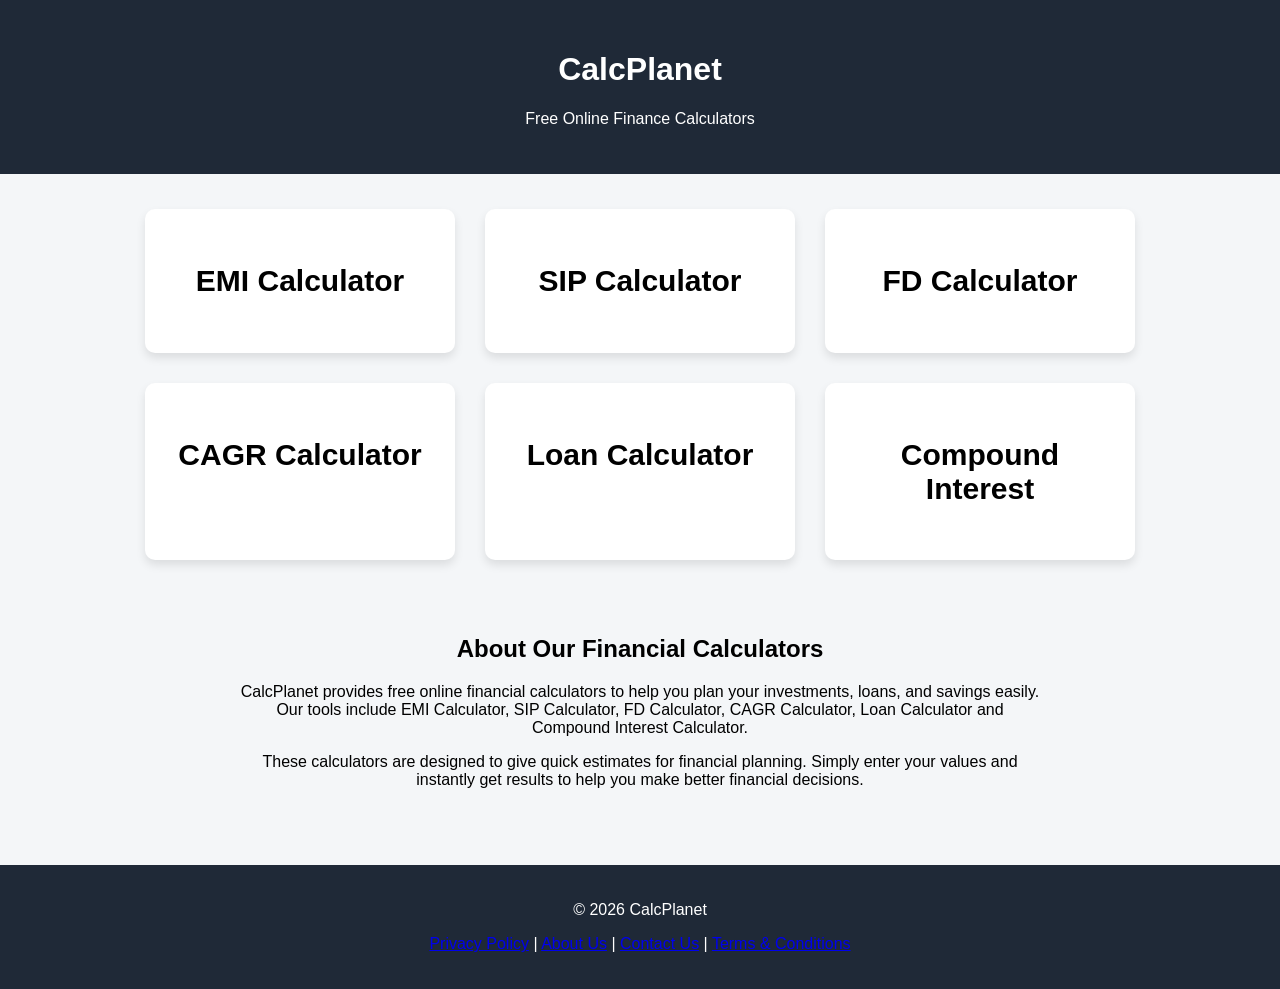
<file: index.html>
<!DOCTYPE html>
<html>
<head>

<title>CalcPlanet - Free Online Calculators</title>

<meta name="description" content="Free online calculators including EMI, SIP, FD, CAGR, Loan and Compound Interest calculators.">

<meta name="viewport" content="width=device-width, initial-scale=1.0">

<link rel="stylesheet" href="style.css">

<script async src="https://pagead2.googlesyndication.com/pagead/js/adsbygoogle.js?client=ca-pub-1151136723962593"
crossorigin="anonymous"></script>

</head>

<body>

<header>
<h1>CalcPlanet</h1>
<p>Free Online Finance Calculators</p>
</header>

<div class="container">

<a href="emi-calculator.html" class="card">
<h2>EMI Calculator</h2>
</a>

<a href="sip-calculator.html" class="card">
<h2>SIP Calculator</h2>
</a>

<a href="fd-calculator.html" class="card">
<h2>FD Calculator</h2>
</a>

<a href="cagr-calculator.html" class="card">
<h2>CAGR Calculator</h2>
</a>

<a href="loan-calculator.html" class="card">
<h2>Loan Calculator</h2>
</a>

<a href="compound-interest.html" class="card">
<h2>Compound Interest</h2>
</a>

</div>

<section style="max-width:800px;margin:auto;padding:20px;text-align:center;">
<h2>About Our Financial Calculators</h2>

<p>
CalcPlanet provides free online financial calculators to help you plan your investments,
loans, and savings easily. Our tools include EMI Calculator, SIP Calculator,
FD Calculator, CAGR Calculator, Loan Calculator and Compound Interest Calculator.
</p>

<p>
These calculators are designed to give quick estimates for financial planning.
Simply enter your values and instantly get results to help you make better
financial decisions.
</p>
</section>

<footer style="text-align:center;padding:20px;">

<p>© 2026 CalcPlanet</p>

<p>
<a href="privacy-policy.html">Privacy Policy</a> |
<a href="about.html">About Us</a> |
<a href="contact.html">Contact Us</a> |
<a href="terms.html">Terms & Conditions</a>
</p>

</footer>

</body>
</html>
</file>
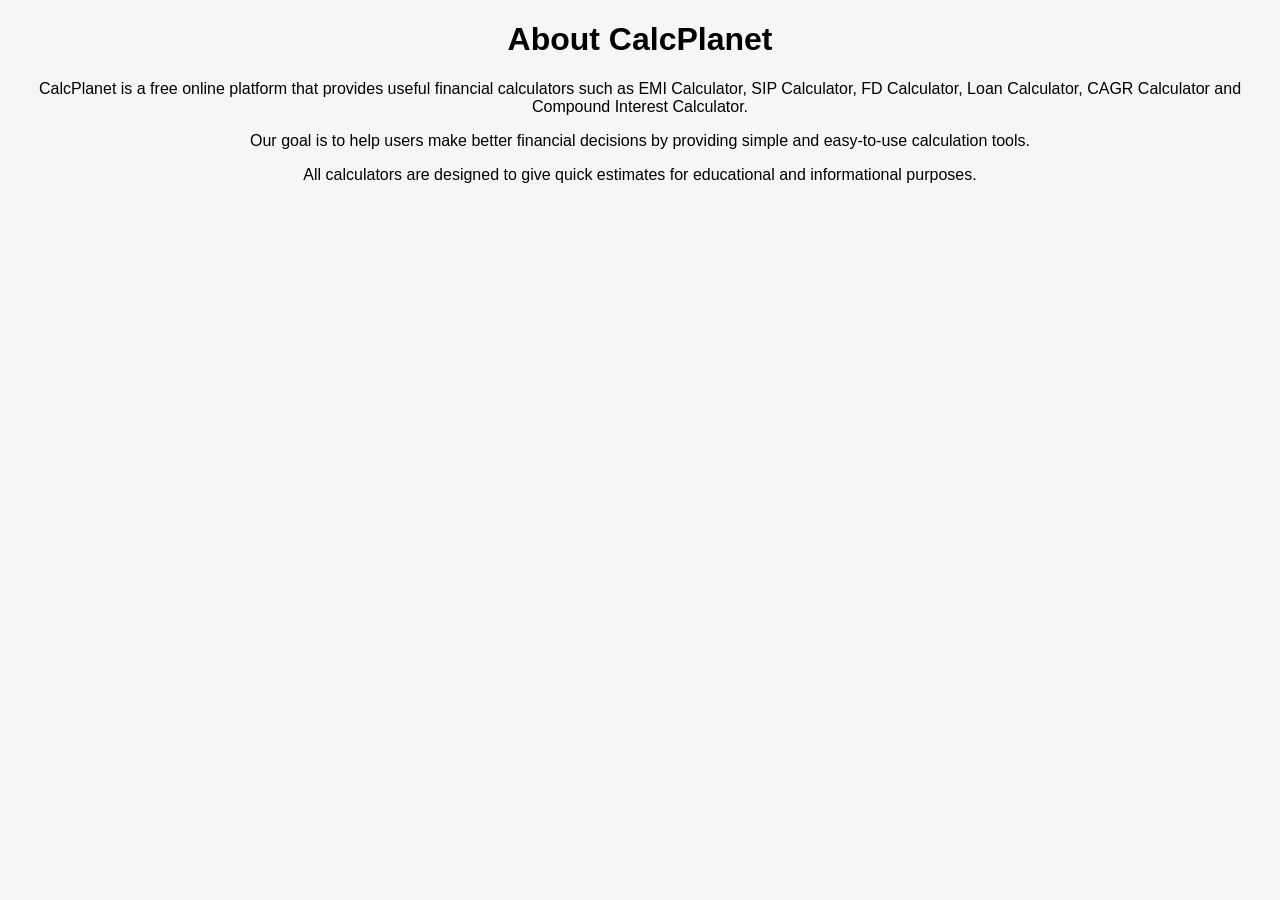
<file: about.html>
<!DOCTYPE html>
<html>
<head>
<title>About Us - CalcPlanet</title>
<meta name="viewport" content="width=device-width, initial-scale=1.0">
<link rel="stylesheet" href="style.css">
</head>

<body>

<h1>About CalcPlanet</h1>

<p>CalcPlanet is a free online platform that provides useful financial calculators such as EMI Calculator, SIP Calculator, FD Calculator, Loan Calculator, CAGR Calculator and Compound Interest Calculator.</p>

<p>Our goal is to help users make better financial decisions by providing simple and easy-to-use calculation tools.</p>

<p>All calculators are designed to give quick estimates for educational and informational purposes.</p>

</body>
</html>
</file>
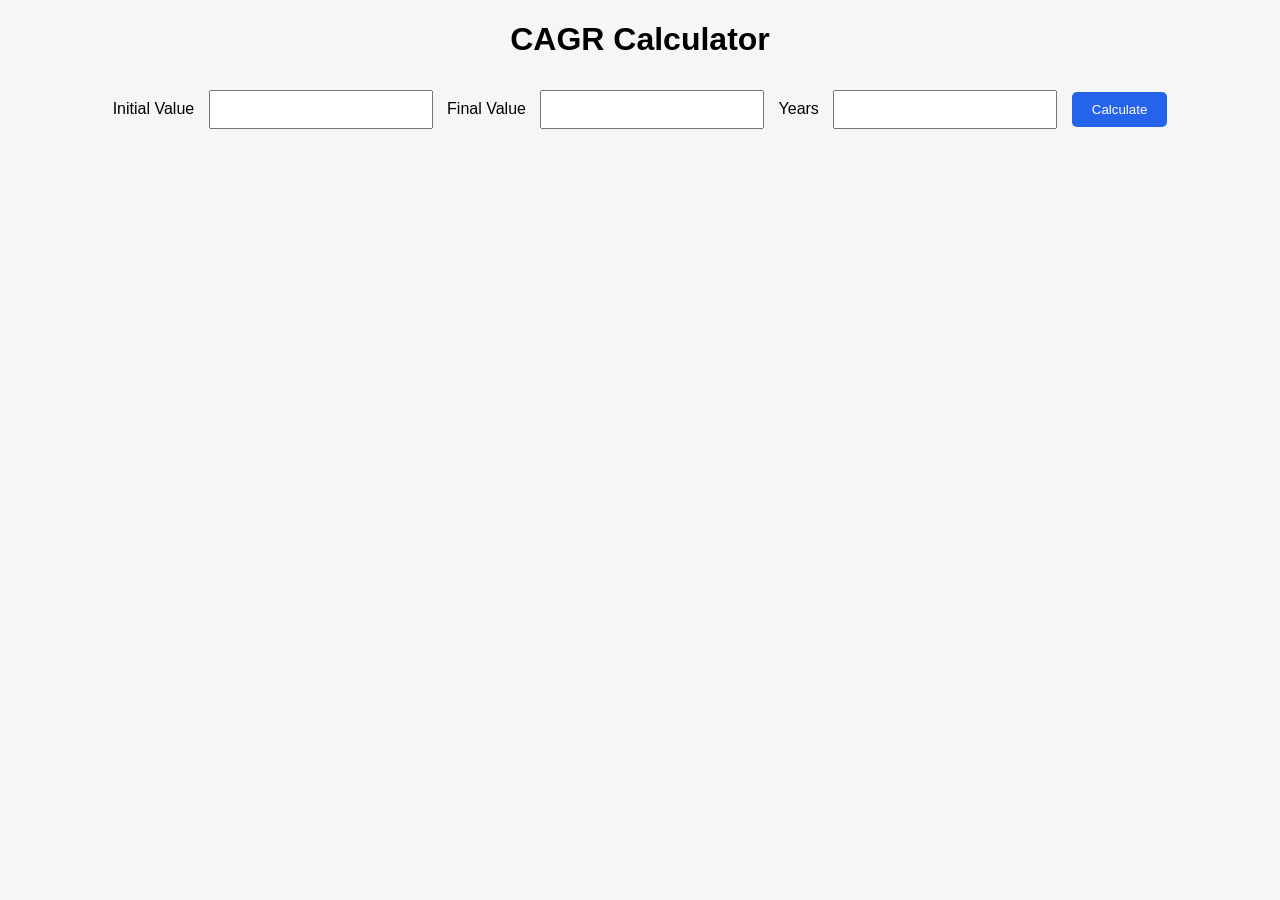
<file: cagr-calculator.html>
<!DOCTYPE html>
<html>
<head>
<title>CAGR Calculator</title>
<link rel="stylesheet" href="style.css">
</head>

<body>

<h1>CAGR Calculator</h1>

Initial Value
<input type="number" id="initial">

Final Value
<input type="number" id="final">

Years
<input type="number" id="years">

<button onclick="calculateCAGR()">Calculate</button>

<p id="cagrResult"></p>

<script src="script.js"></script>

</body>
</html>
</file>
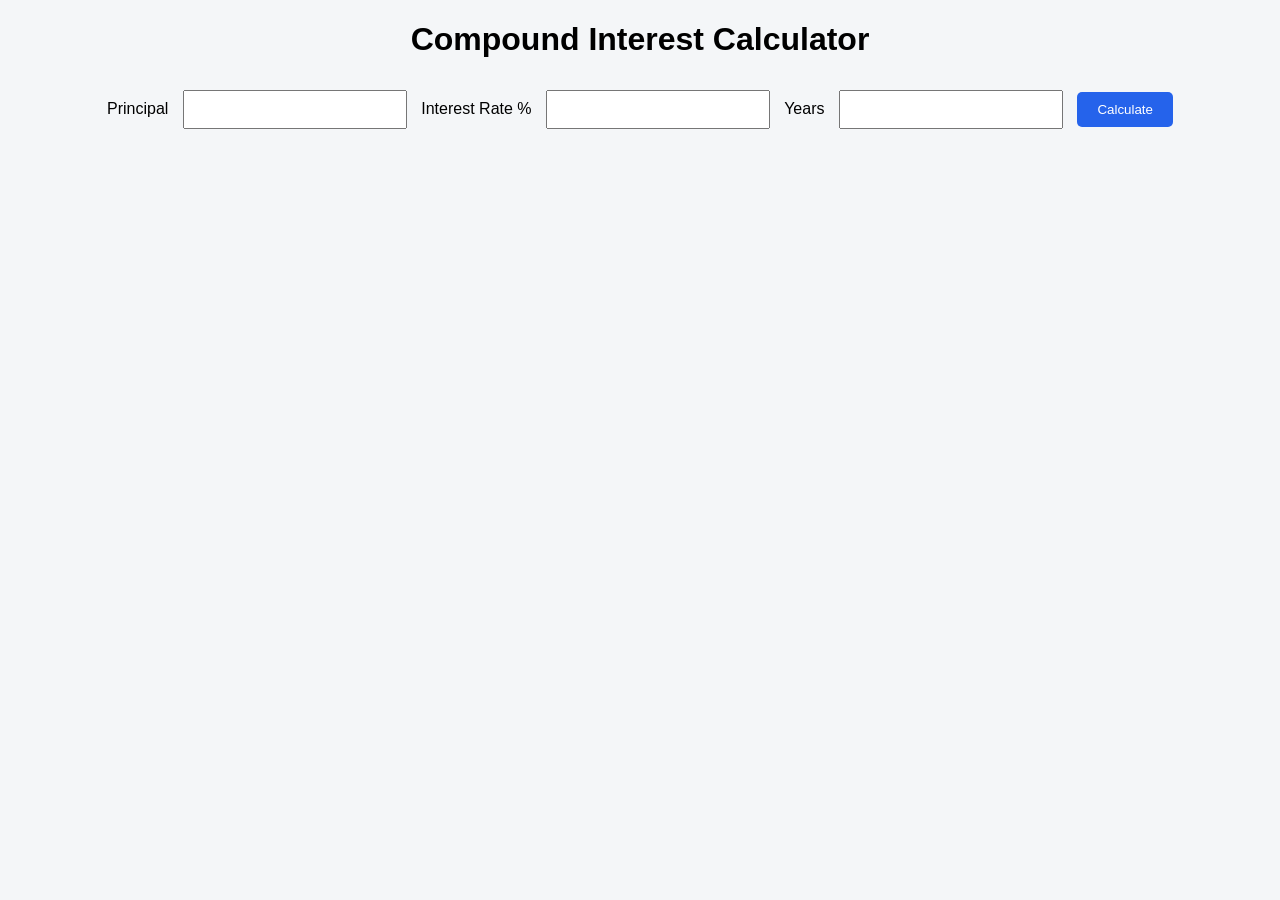
<file: compound-interest.html>
<!DOCTYPE html>
<html>
<head>
<title>Compound Interest Calculator</title>
<link rel="stylesheet" href="style.css">
</head>

<body>

<h1>Compound Interest Calculator</h1>

Principal
<input type="number" id="cpPrincipal">

Interest Rate %
<input type="number" id="cpRate">

Years
<input type="number" id="cpTime">

<button onclick="calculateCompound()">Calculate</button>

<p id="compoundResult"></p>

<script src="script.js"></script>

</body>
</html>
</file>
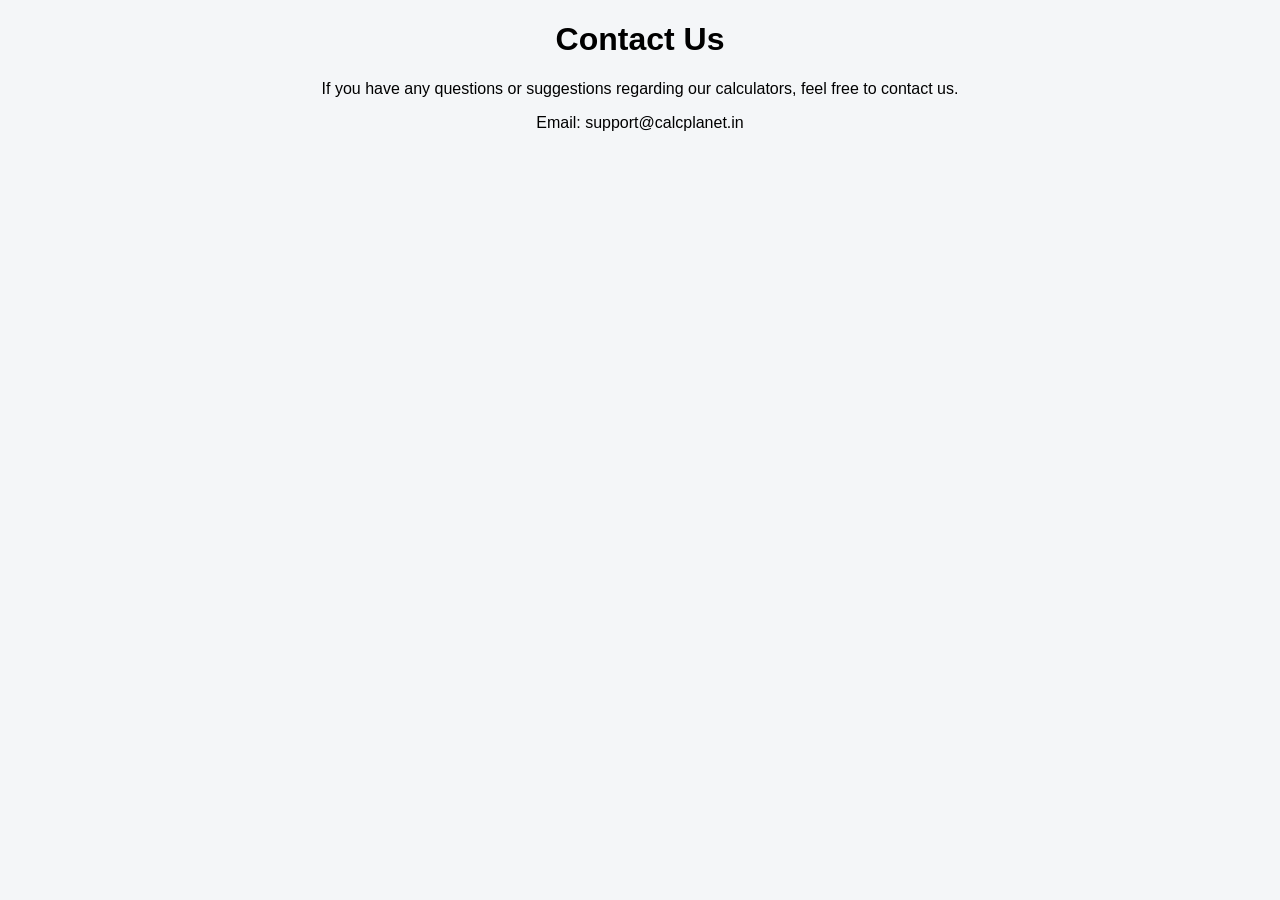
<file: contact.html>
<!DOCTYPE html>
<html>
<head>
<title>Contact Us - CalcPlanet</title>
<meta name="viewport" content="width=device-width, initial-scale=1.0">
<link rel="stylesheet" href="style.css">
</head>

<body>

<h1>Contact Us</h1>

<p>If you have any questions or suggestions regarding our calculators, feel free to contact us.</p>

<p>Email: support@calcplanet.in</p>

</body>
</html>
</file>
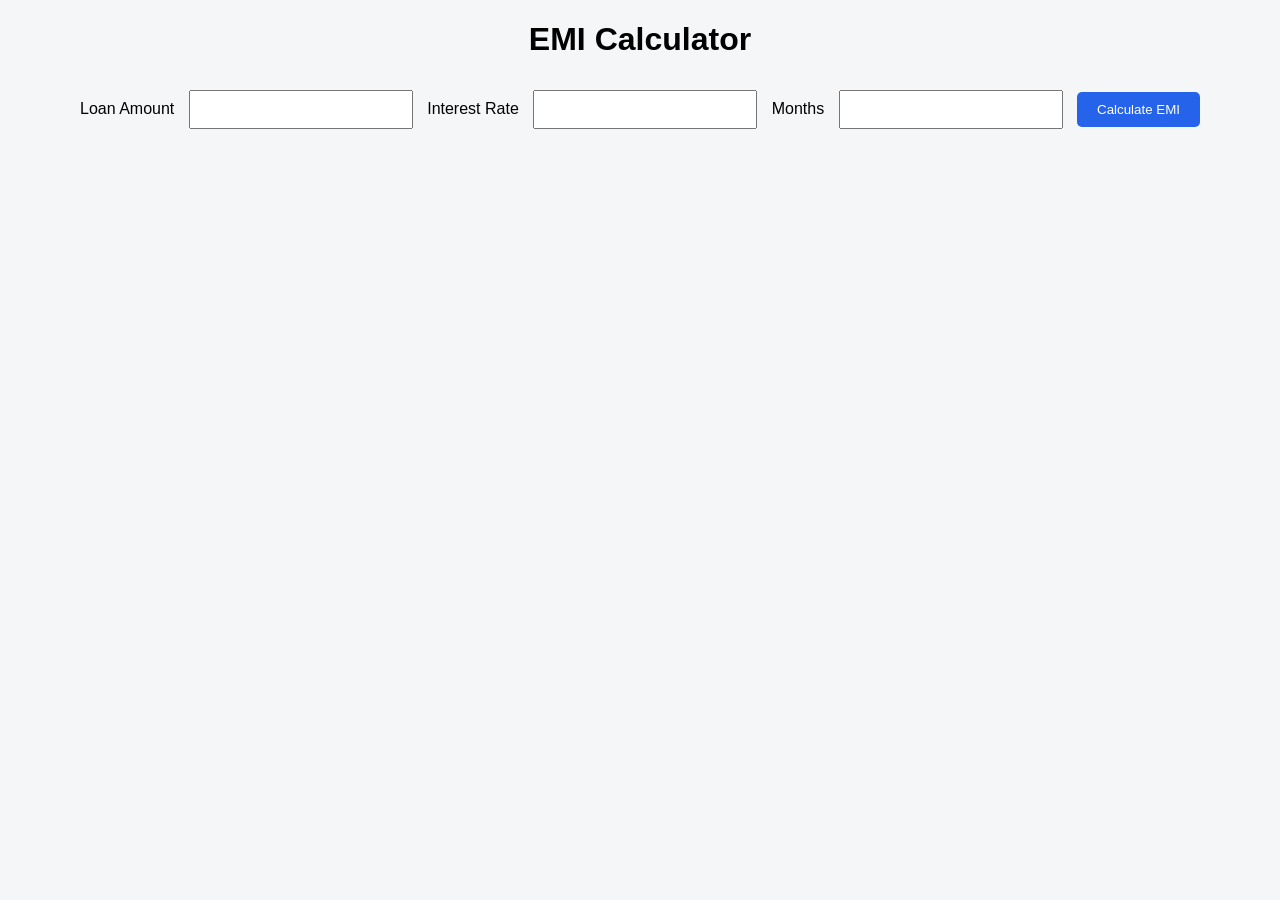
<file: emi-calculator.html>
<!DOCTYPE html>
<html>
<head>
<title>EMI Calculator</title>
<link rel="stylesheet" href="style.css">
</head>

<body>

<h1>EMI Calculator</h1>

Loan Amount
<input type="number" id="loan">

Interest Rate
<input type="number" id="rate">

Months
<input type="number" id="months">

<button onclick="calculateEMI()">Calculate EMI</button>

<p id="emiResult"></p>

<script src="script.js"></script>

</body>
</html>
</file>
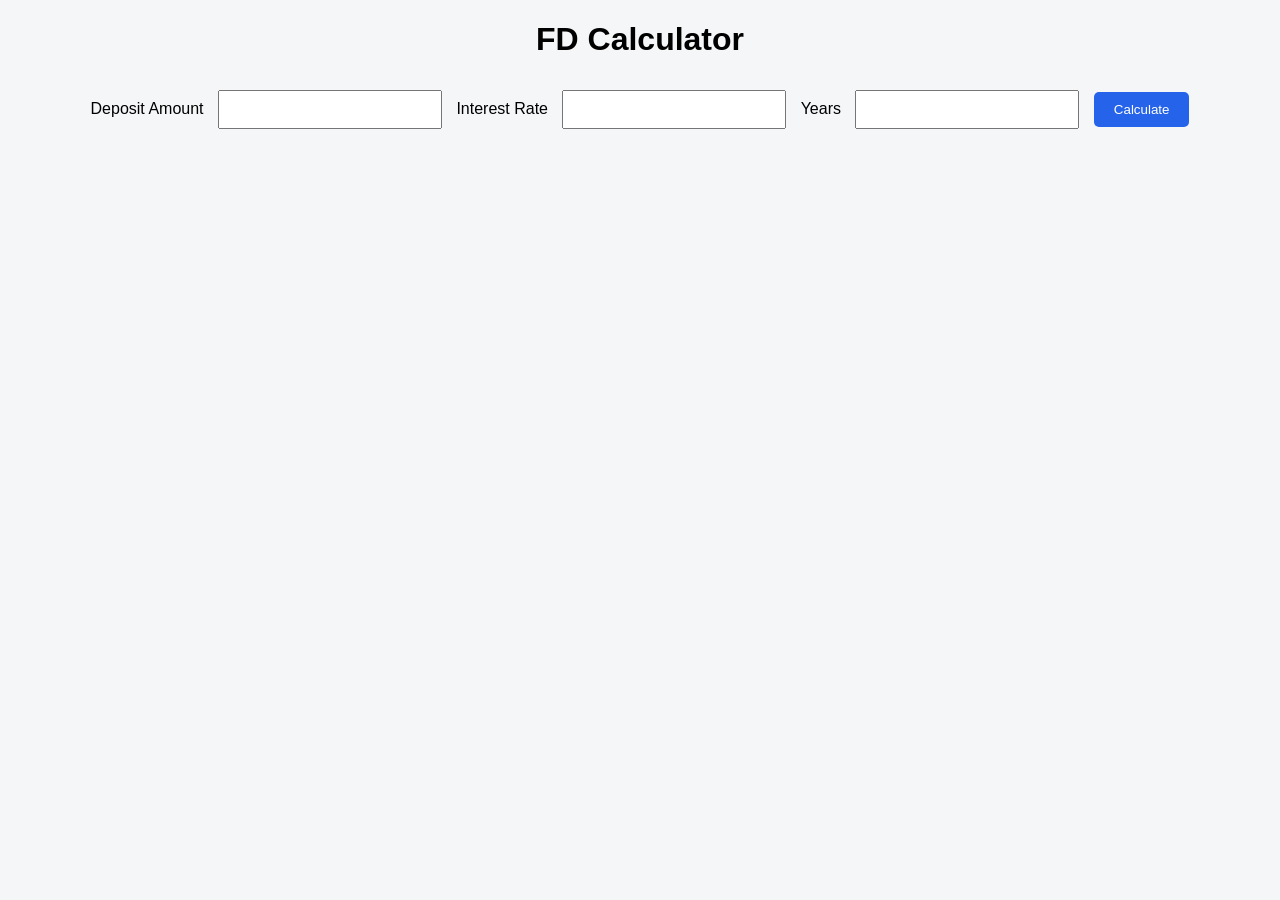
<file: fd-calculator.html>
<!DOCTYPE html>
<html>
<head>
<title>FD Calculator</title>
<link rel="stylesheet" href="style.css">
</head>

<body>

<h1>FD Calculator</h1>

Deposit Amount
<input type="number" id="fdAmount">

Interest Rate
<input type="number" id="fdRate">

Years
<input type="number" id="fdYears">

<button onclick="calculateFD()">Calculate</button>

<p id="fdResult"></p>

<script src="script.js"></script>

</body>
</html>
</file>
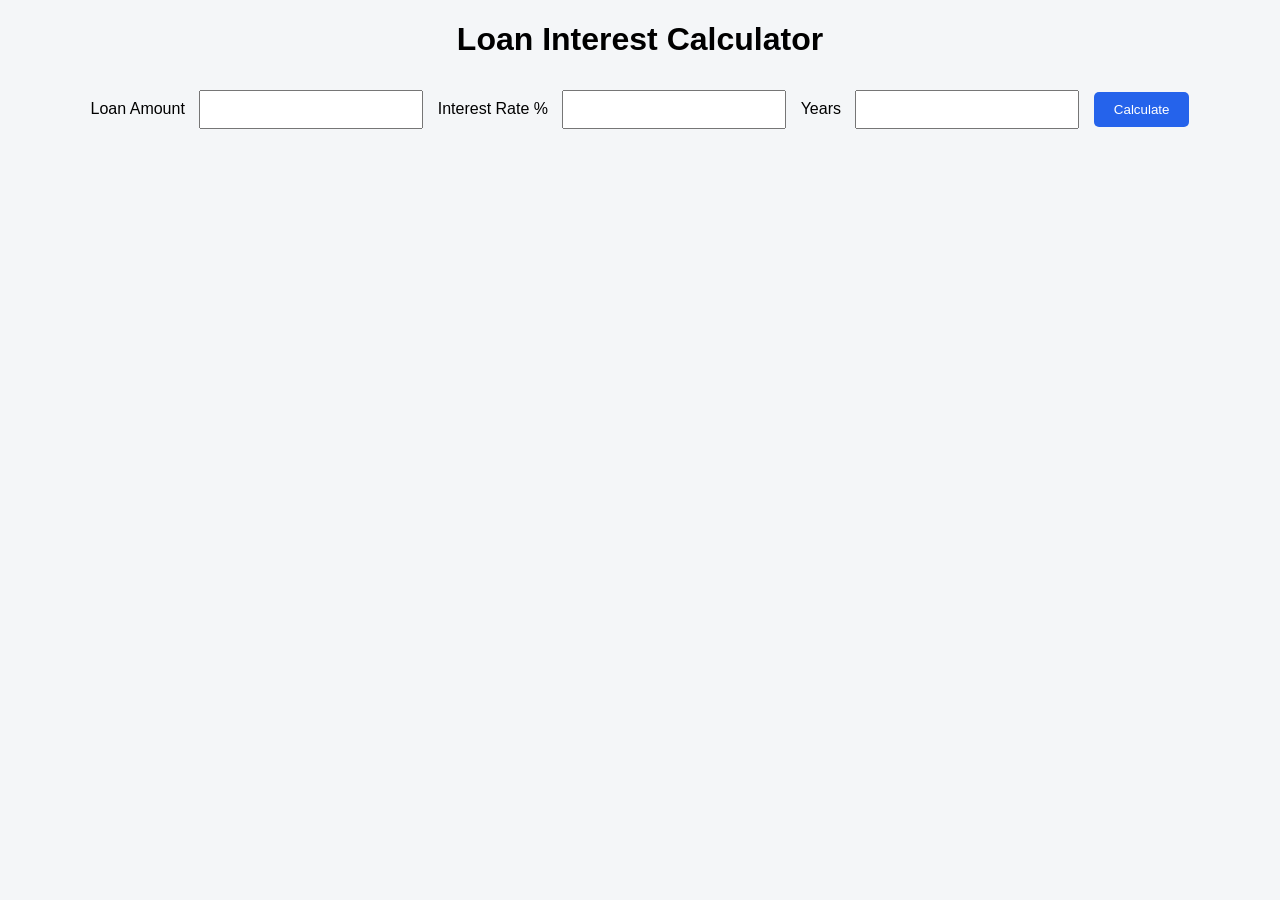
<file: loan-calculator.html>
<!DOCTYPE html>
<html>
<head>
<title>Loan Interest Calculator</title>
<link rel="stylesheet" href="style.css">
</head>

<body>

<h1>Loan Interest Calculator</h1>

Loan Amount
<input type="number" id="principal">

Interest Rate %
<input type="number" id="loanRate">

Years
<input type="number" id="loanYears">

<button onclick="calculateLoan()">Calculate</button>

<p id="loanResult"></p>

<script src="script.js"></script>

</body>
</html>
</file>
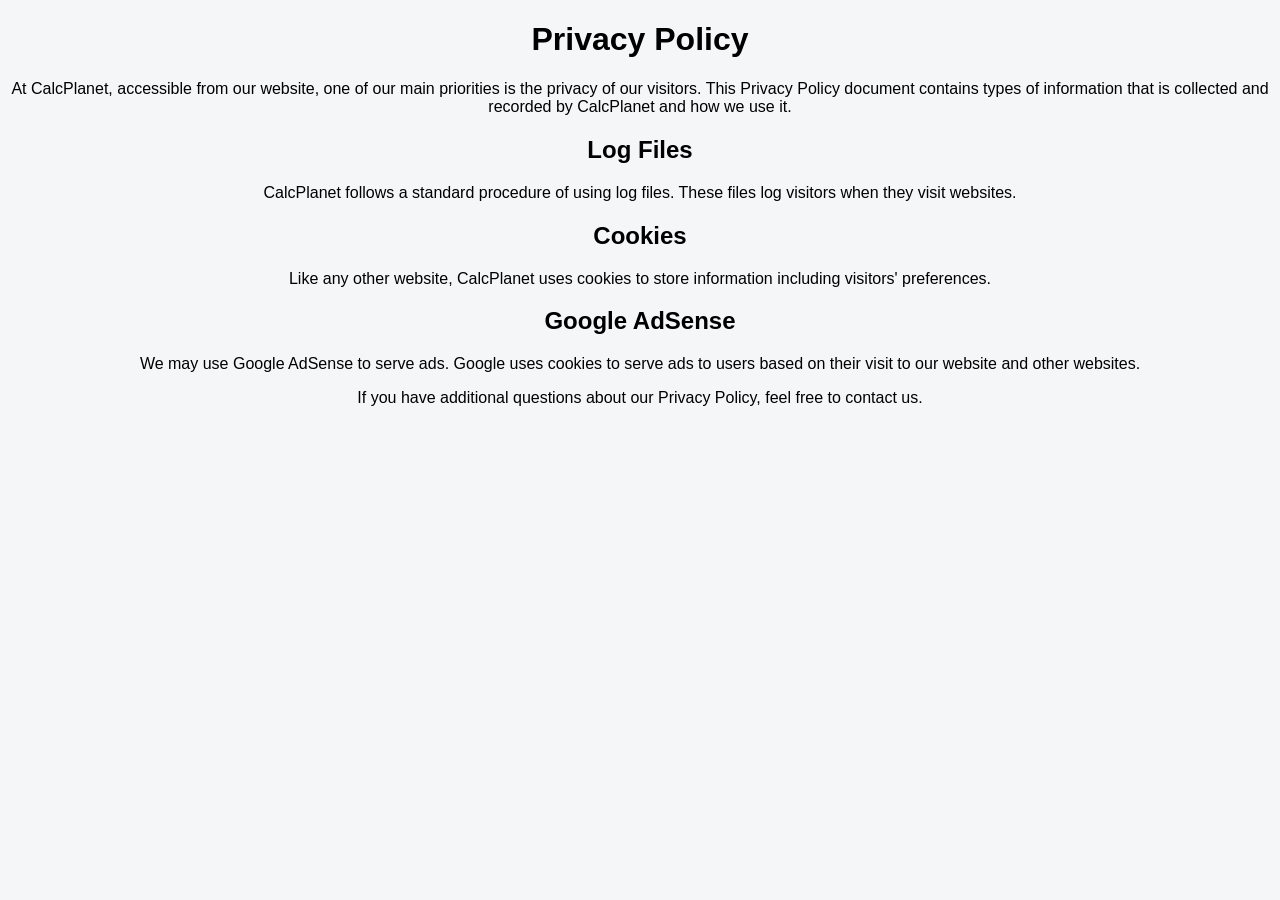
<file: privacy-policy.html>
<!DOCTYPE html>
<html>
<head>
<title>Privacy Policy - CalcPlanet</title>
<meta name="viewport" content="width=device-width, initial-scale=1.0">
<link rel="stylesheet" href="style.css">
</head>

<body>

<h1>Privacy Policy</h1>

<p>At CalcPlanet, accessible from our website, one of our main priorities is the privacy of our visitors. This Privacy Policy document contains types of information that is collected and recorded by CalcPlanet and how we use it.</p>

<h2>Log Files</h2>
<p>CalcPlanet follows a standard procedure of using log files. These files log visitors when they visit websites.</p>

<h2>Cookies</h2>
<p>Like any other website, CalcPlanet uses cookies to store information including visitors' preferences.</p>

<h2>Google AdSense</h2>
<p>We may use Google AdSense to serve ads. Google uses cookies to serve ads to users based on their visit to our website and other websites.</p>

<p>If you have additional questions about our Privacy Policy, feel free to contact us.</p>

</body>
</html>
</file>
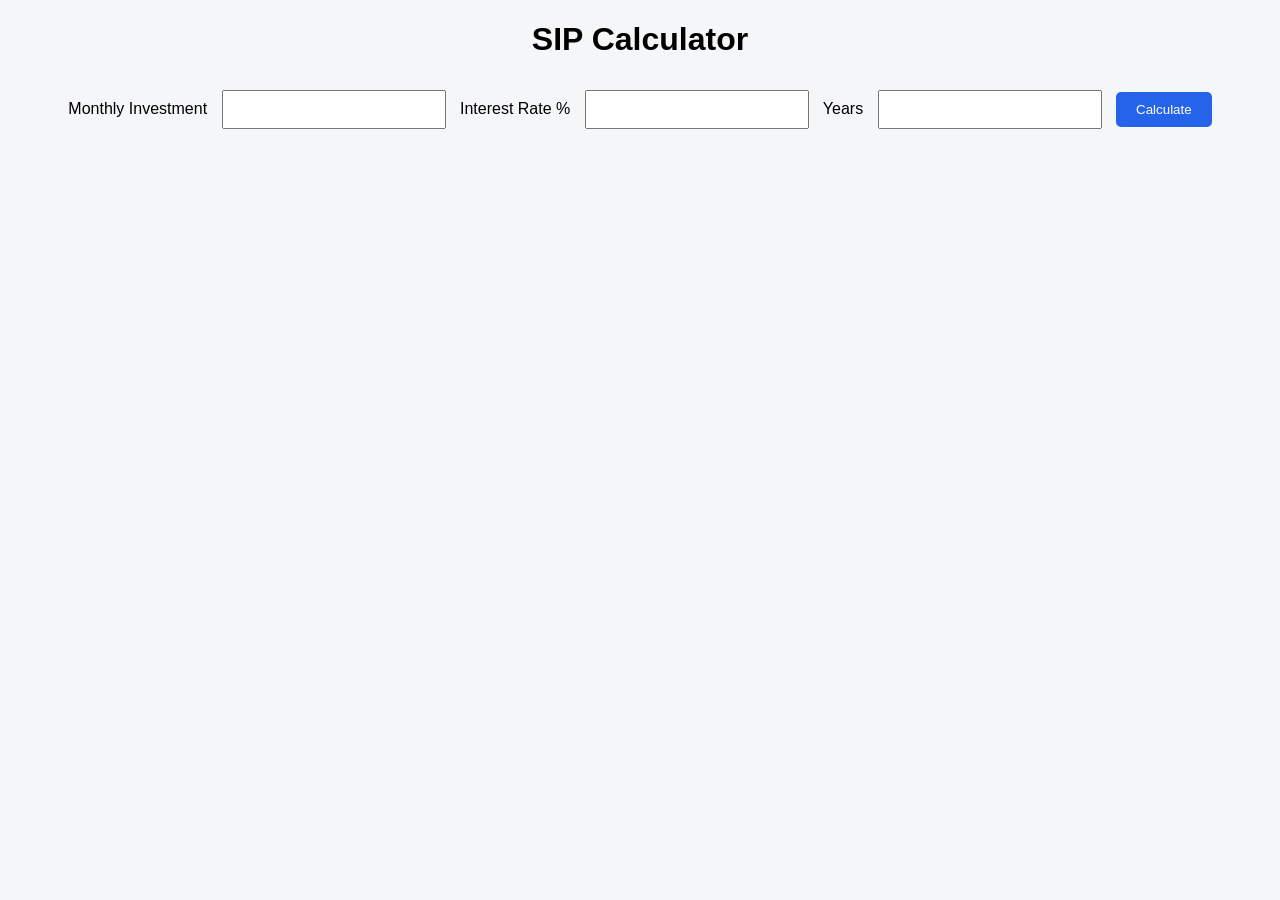
<file: sip-calculator.html>
<!DOCTYPE html>
<html>
<head>
<title>SIP Calculator</title>
<link rel="stylesheet" href="style.css">
</head>

<body>

<h1>SIP Calculator</h1>

Monthly Investment
<input type="number" id="sipAmount">

Interest Rate %
<input type="number" id="sipRate">

Years
<input type="number" id="sipYears">

<button onclick="calculateSIP()">Calculate</button>

<p id="sipResult"></p>

<script src="script.js"></script>

</body>
</html>
</file>
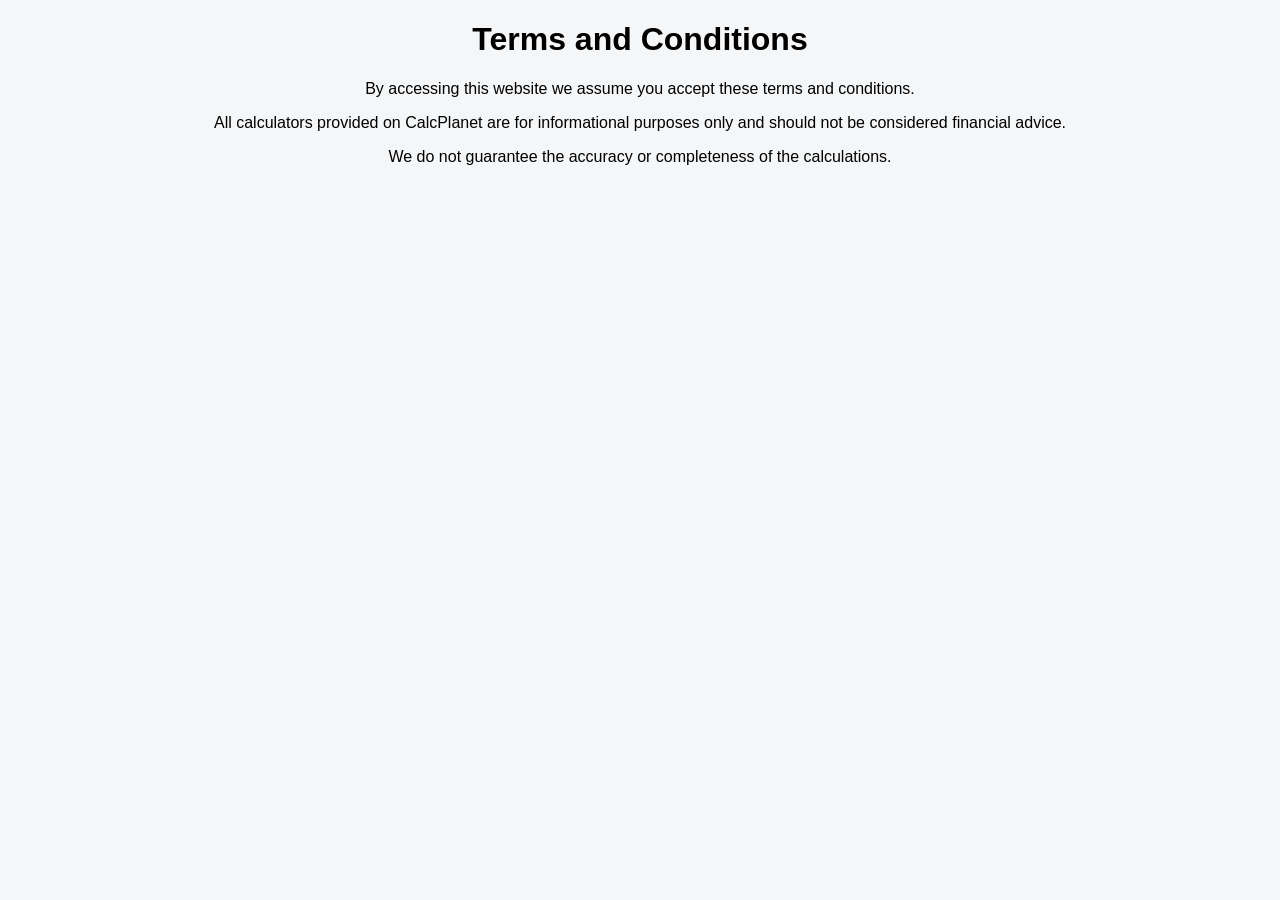
<file: terms.html>
<!DOCTYPE html>
<html>
<head>
<title>Terms & Conditions - CalcPlanet</title>
<meta name="viewport" content="width=device-width, initial-scale=1.0">
<link rel="stylesheet" href="style.css">
</head>

<body>

<h1>Terms and Conditions</h1>

<p>By accessing this website we assume you accept these terms and conditions.</p>

<p>All calculators provided on CalcPlanet are for informational purposes only and should not be considered financial advice.</p>

<p>We do not guarantee the accuracy or completeness of the calculations.</p>

</body>
</html>
</file>
<file: style.css>
body{
font-family:Arial;
margin:0;
background:#f4f6f8;
text-align:center;
}

header{
background:#1f2937;
color:white;
padding:30px;
}

.container{
display:flex;
flex-wrap:wrap;
justify-content:center;
padding:20px;
}

.card{
background:white;
width:250px;
margin:15px;
padding:30px;
border-radius:10px;
box-shadow:0 5px 10px rgba(0,0,0,0.1);
text-decoration:none;
color:black;
font-size:20px;
transition:0.3s;
}

.card:hover{
transform:scale(1.05);
background:#e5e7eb;
}

input{
padding:10px;
margin:10px;
width:200px;
}

button{
padding:10px 20px;
background:#2563eb;
color:white;
border:none;
cursor:pointer;
border-radius:5px;
}

footer{
background:#1f2937;
color:white;
padding:15px;
margin-top:40px;
}
</file>
